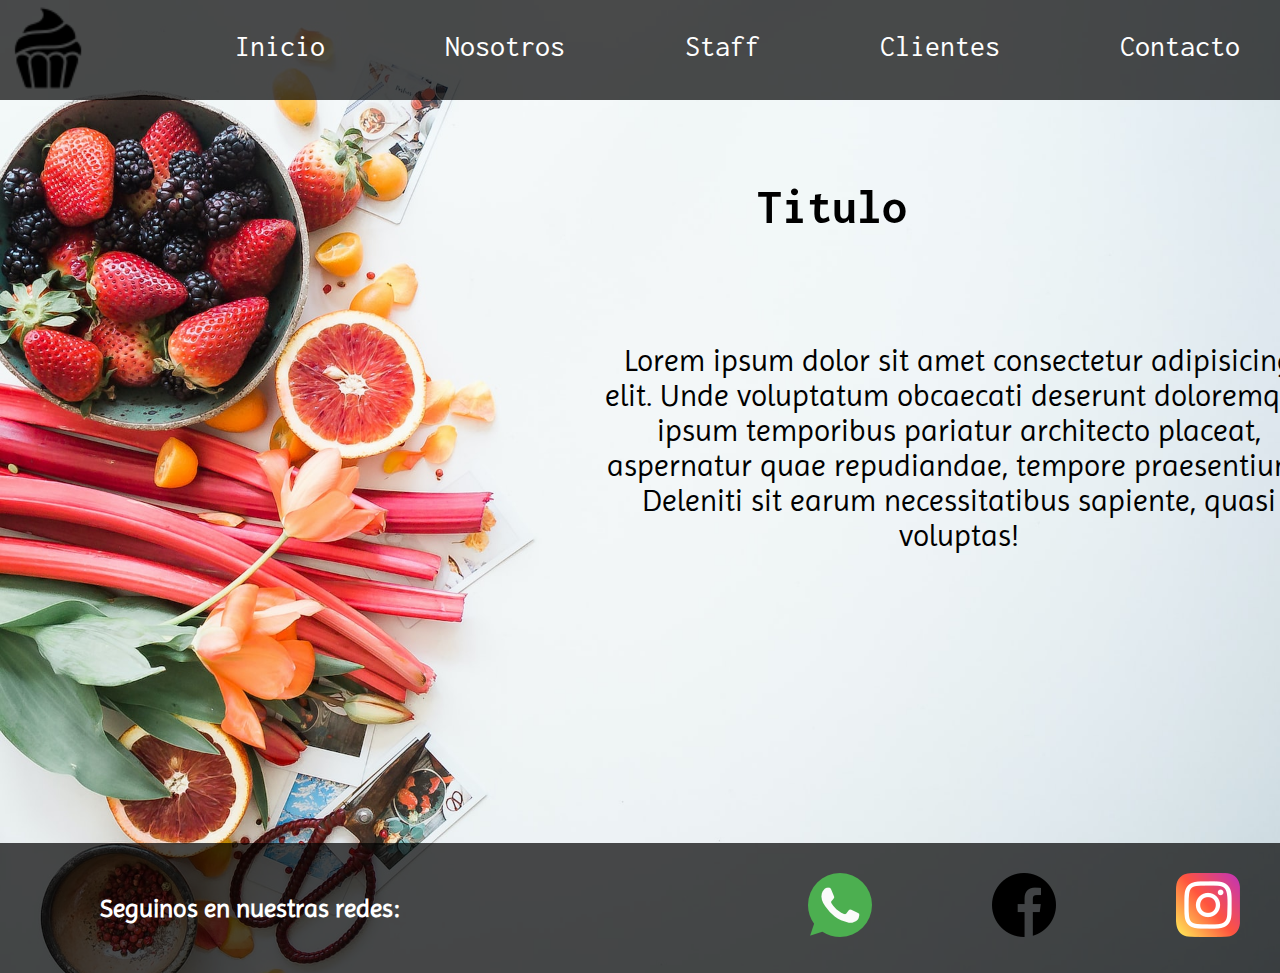
<file: index.html>
<!DOCTYPE html>
<html lang="en">
<head>
    <meta charset="UTF-8">
    <meta http-equiv="X-UA-Compatible" content="IE=edge">
    <meta name="viewport" content="width=device-width, initial-scale=1.0">
    <title>Su empresa</title>
    <link rel="stylesheet" href="./css/style.css">
    
</head>
<body class="fondo-index">
    <header>
        <div class="logo-cupcake">
            <a href="./index.html">
                <img src="./assets/img/cupcake.png" alt="">
            </a>
            </div>
        <nav>
            <ul class="navBar">
                <li><a href="./index.html">Inicio</a></li>
                <li><a href="./pages/nosotros.html">Nosotros</a></li>
                <li><a href="./pages/staff.html">Staff</a></li>
                <li><a href="./pages/clientes.html">Clientes</a></li>
                <li><a href="./pages/contacto.html">Contacto</a></li>
            </ul>
        </nav>
    </div>
    </header>

        <main>
            <div class="textoPrincipal">
                <h1>Titulo</h1>
                <p>Lorem ipsum dolor sit amet consectetur
                adipisicing elit. Unde voluptatum obcaecati 
                deserunt doloremque ipsum temporibus pariatur
                architecto placeat, aspernatur quae repudiandae, tempore
                praesentium? Deleniti sit earum necessitatibus sapiente,
                quasi voluptas!</p>
                </div>
        </main>
    
    <footer>
        <h2>Seguinos en nuestras redes:</h2>
        <ul class="barraFooter">
        <li><img src="./assets/img/whatsapp.png" alt=""></li>
        <li><img src="./assets/img/facebook.png" alt=""></li>
        <li><img src="./assets/img/instagram.png" alt=""></li>
        </uv>
    </footer>
</body>
</html>
</file>
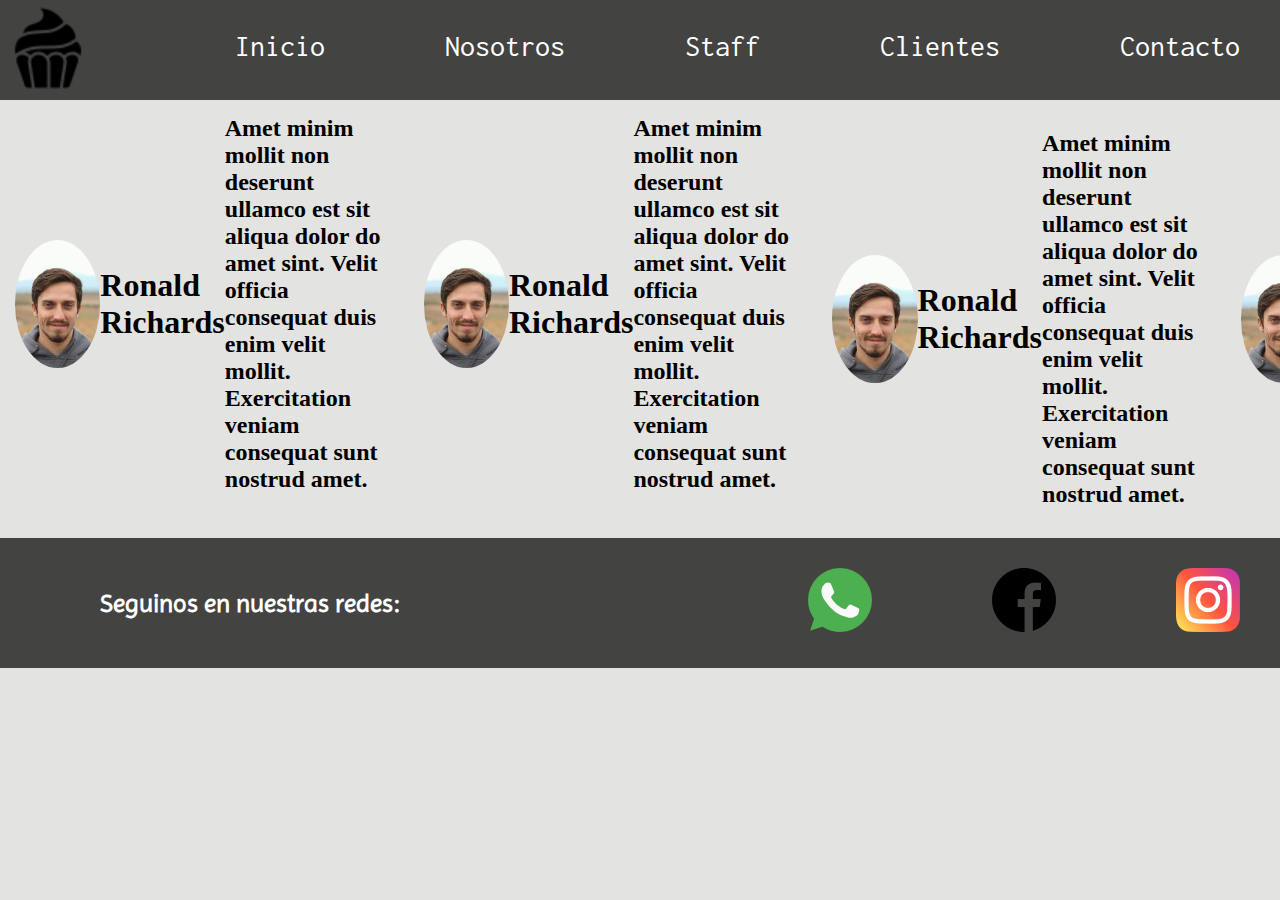
<file: pages/clientes.html>
<!DOCTYPE html>
<html lang="en">
<head>
    <meta charset="UTF-8">
    <meta http-equiv="X-UA-Compatible" content="IE=edge">
    <meta name="viewport" content="width=device-width, initial-scale=1.0">
    <title>Document</title>
    <link rel="stylesheet" href="../css/style.css">
</head>
<body class="fondo-clientes">
    <header>
        <div class="logo-cupcake">
            <a href="../index.html">
                <img src="../assets/img/cupcake.png" alt="">
            </a>
            </div>
        <nav>
            <ul class="navBar">
                <li><a href="../index.html">Inicio</a></li>
                <li><a href="./nosotros.html">Nosotros</a></li>
                <li><a href="./staff.html">Staff</a></li>
                <li><a href="./clientes.html">Clientes</a></li>
                <li><a href="./contacto.html">Contacto</a></li>
            </ul>
        </nav>
    </div>
    </header>
    <main>
<section class="clientes-arriba">
    <div class="clientes-arriba-class">
        <img src="../assets/img/clientes-persona-1.jpg" alt="">
        <h1>Ronald Richards</h1>
        <h2>Amet minim mollit non deserunt
        ullamco est sit aliqua dolor do amet 
        sint. Velit officia consequat duis enim velit mollit.
        Exercitation veniam consequat sunt nostrud amet.</h2>
    </div>
    <div class="clientes-arriba-class">
        <img src="../assets/img/clientes-persona-1.jpg" alt="">
        <h1>Ronald Richards</h1>
        <h2>Amet minim mollit non deserunt
        ullamco est sit aliqua dolor do amet 
        sint. Velit officia consequat duis enim velit mollit.
        Exercitation veniam consequat sunt nostrud amet.</h2>
    </div>
    <section class="clientes-medio">
        <div class="clientes-medio-class">
            <img src="../assets/img/clientes-persona-1.jpg" alt="">
            <h1>Ronald Richards</h1>
            <h2>Amet minim mollit non deserunt
            ullamco est sit aliqua dolor do amet 
            sint. Velit officia consequat duis enim velit mollit.
            Exercitation veniam consequat sunt nostrud amet.</h2>
    </section>
    <section class="clientes-abajo">
        <div class="clientes-abajo-class">
            <img src="../assets/img/clientes-persona-1.jpg" alt="">
            <h1>Ronald Richards</h1>
            <h2>Amet minim mollit non deserunt
            ullamco est sit aliqua dolor do amet 
            sint. Velit officia consequat duis enim velit mollit.
            Exercitation veniam consequat sunt nostrud amet.</h2>
            
            <div class="clientes-abajo-class">
                <img src="../assets/img/clientes-persona-1.jpg" alt="">
                <h1>Ronald Richards</h1>
                <h2>Amet minim mollit non deserunt
                ullamco est sit aliqua dolor do amet 
                sint. Velit officia consequat duis enim velit mollit.
                Exercitation veniam consequat sunt nostrud amet.</h2>
    </section>

</section>
    </main>
    <footer>
        <h2>Seguinos en nuestras redes:</h2>
        <ul class="barraFooter">
        <li><img src="../assets/img/whatsapp.png" alt=""></li>
        <li><img src="../assets/img/facebook.png" alt=""></li>
        <li><img src="../assets/img/instagram.png" alt=""></li>
        </uv>
    </footer>
</body>
</html>
</file>
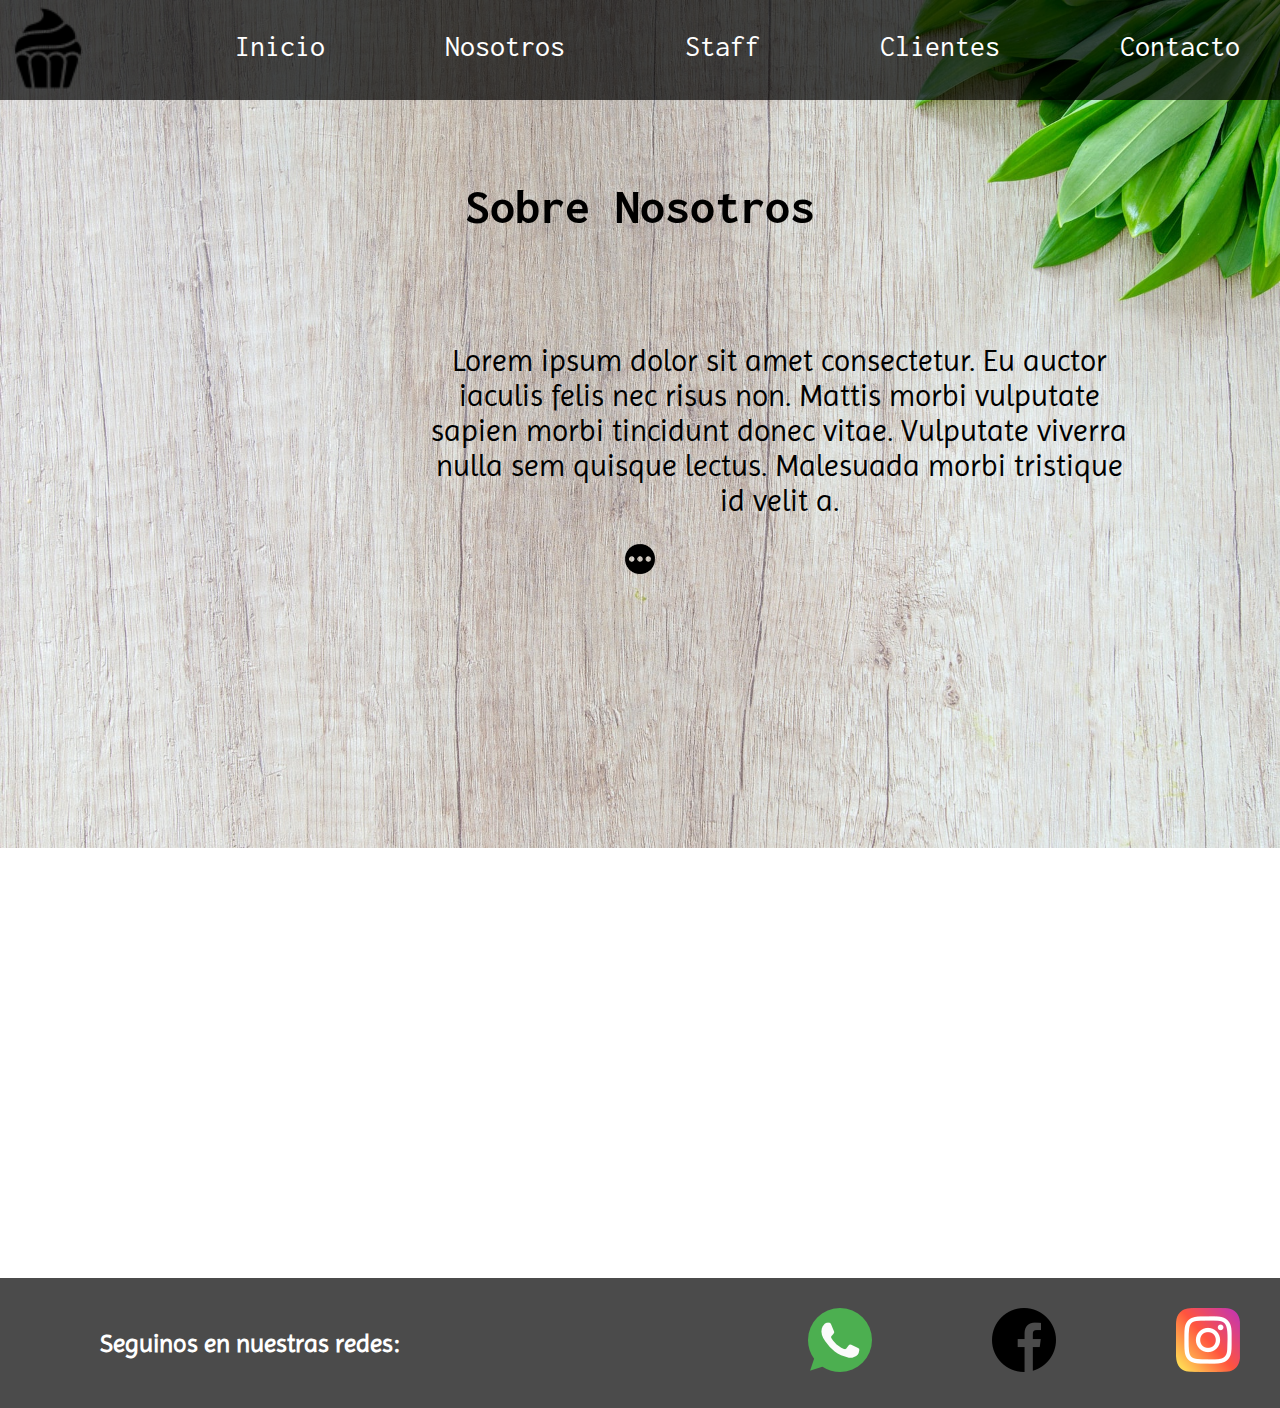
<file: pages/nosotros.html>
<!DOCTYPE html>
<html lang="en">
<head>
    <meta charset="UTF-8">
    <meta http-equiv="X-UA-Compatible" content="IE=edge">
    <meta name="viewport" content="width=device-width, initial-scale=1.0">
    <title>Sobre Nosotros</title>
    <link rel="stylesheet" href="../css/style.css">

</head>
<body class="fondo-nosotros">
    <header>
    <div class="logo-cupcake">
        <a href="../index.html">
            <img src="../assets/img/cupcake.png" alt="">
        </a>
        </div>
    <nav>
        <ul class="navBar">
            <li><a href="../index.html">Inicio</a></li>
            <li><a href="./nosotros.html">Nosotros</a></li>
            <li><a href="./staff.html">Staff</a></li>
            <li><a href="./clientes.html">Clientes</a></li>
            <li><a href="./contacto.html">Contacto</a></li>
        </ul>
    </nav>
</div>
</header>
<main>
<section>
    <div>
<h1 class="titulo-nosotros">Sobre Nosotros</h1>
    </div>
    <div>
<p class="texto-nosotros">Lorem ipsum dolor sit amet consectetur. 
    Eu auctor iaculis felis nec risus non. 
    Mattis morbi vulputate sapien morbi tincidunt
    donec vitae. Vulputate viverra nulla sem quisque
    lectus. Malesuada morbi tristique id velit a.</p>
    </div>
    <div class="icono-mostrar-mas"> <img src="../assets/img/icono show more.png" alt=""></div>


</section>
</main>
<footer>
    <h2>Seguinos en nuestras redes:</h2>
    <ul class="barraFooter">
    <li><img src="../assets/img/whatsapp.png" alt=""></li>
    <li><img src="../assets/img/facebook.png" alt=""></li>
    <li><img src="../assets/img/instagram.png" alt=""></li>
    </uv>
</footer>
</body>
</html>
</file>
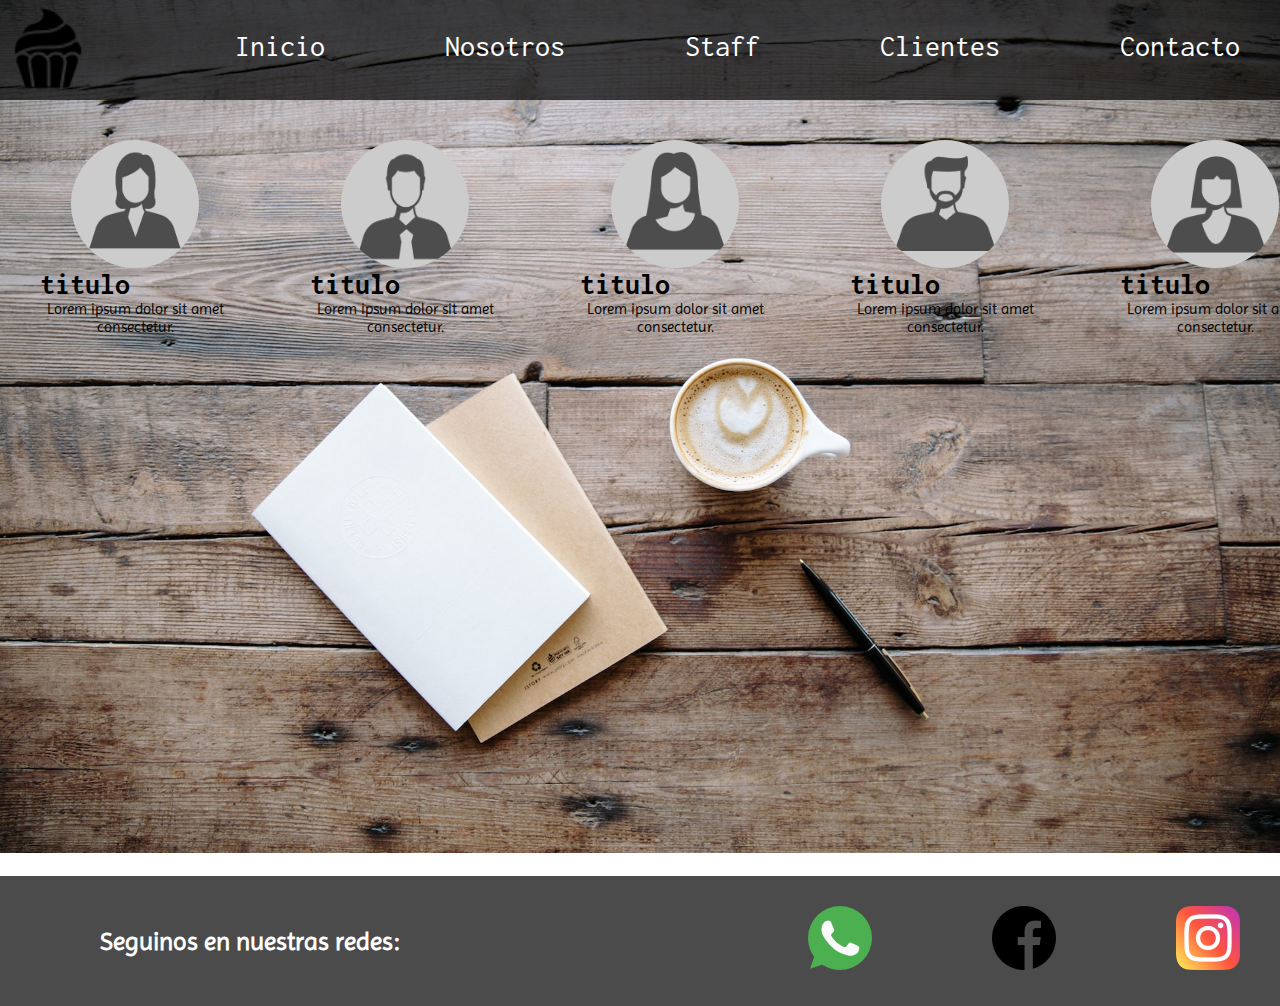
<file: pages/staff.html>
<!DOCTYPE html>
<html lang="en">
<head>
    <meta charset="UTF-8">
    <meta http-equiv="X-UA-Compatible" content="IE=edge">
    <meta name="viewport" content="width=device-width, initial-scale=1.0">
    <title>Staff</title>
    <link rel="stylesheet" href="../css/style.css">
</head>
<body class="fondo-staff">
<header>
    <div class="logo-cupcake">
        <a href="../index.html">
            <img src="../assets/img/cupcake.png" alt="">
        </a>
        </div>
    <nav>
        <ul class="navBar">
            <li><a href="../index.html">Inicio</a></li>
            <li><a href="./nosotros.html">Nosotros</a></li>
            <li><a href="./staff.html">Staff</a></li>
            <li><a href="./clientes.html">Clientes</a></li>
            <li><a href="./contacto.html">Contacto</a></li>
        </ul>
    </nav>
</div>
</header>

    <main>
<section class="contenedor-de-imagenes">
<div class="card-staff">
    <img src="../assets/img/staff-persona-1.jpg" alt="">
    <h2>titulo</h2>
    <p>Lorem ipsum dolor sit amet consectetur.</p>
</div>
<div class="card-staff">
    <img src="../assets/img/staff-persona-2.jpg" alt="">
    <h2>titulo</h2>
    <p>Lorem ipsum dolor sit amet consectetur.</p>
</div>
<div class="card-staff">
    <img src="../assets/img/staff-persona-3.jpg" alt="">
    <h2>titulo</h2>
    <p>Lorem ipsum dolor sit amet consectetur.</p>
</div>

<div class="card-staff">
    <img src="../assets/img/staff-persona-4.jpg" alt="">
    <h2>titulo</h2>
    <p>Lorem ipsum dolor sit amet consectetur.</p>
</div>
<div class="card-staff">
    <img src="../assets/img/staff-persona-5.jpg" alt="">
    <h2>titulo</h2>
    <p>Lorem ipsum dolor sit amet consectetur.</p>
</div>
</section>



    </main>
    <footer>
        <h2>Seguinos en nuestras redes:</h2>
        <ul class="barraFooter">
        <li><img src="../assets/img/whatsapp.png" alt=""></li>
        <li><img src="../assets/img/facebook.png" alt=""></li>
        <li><img src="../assets/img/instagram.png" alt=""></li>
        </uv>
    </footer>
    
</body>
</html>
</file>
<file: css/style.css>
/*font-family: 'Inconsolata', monospace;
font-family: 'Imprima', sans-serif;
*/
@import url('https://fonts.googleapis.com/css2?family=Imprima&family=Inconsolata&display=swap');

*{
    margin: 0;
    padding: 0;
    box-sizing: border-box;
}
/**inicio del header**/

header{
    width: 100%;
    background-color: #000000b4 ;
    display: flex;
    justify-content: space-between;
}
.logo-cupcake {
    display: flex;
    justify-content: center;
    align-items: center;
}
.logo-cupcake img{
    width: 96px;
}
.navBar{
    display: flex;
    gap: 50px;
}

.navBar li{
    display: inline;
    list-style: none;
    padding: 30px;
    margin-right: 10px;

}
.navBar li a{
    text-decoration: none;
    color: white;
    font-family: Inconsolata;
    font-size: 30px;
}
.navBar a:hover{
    color: rgb(172, 243, 243);
    font-size: 32px;
}
/**inicio del index**/
.fondo-index{
    background-image: url(../assets/img/fondo-index.jpg);
    width: 100%;
    height: 100%;
    background-size: cover;
    background-repeat: no-repeat;
    
}

.textoPrincipal h1{
    padding-top: 80px;
    padding-bottom: 30px;
    margin-left: 30%;
    text-align: center;
    font-size: 50px;
    font-family: Inconsolata;
}
.textoPrincipal p{
    padding-top: 80px;
    padding-bottom: 500px;
    text-align: center;
    width: 714px;
    height: 181px;
    font-size: 30px;
    font-family: Imprima;
    margin-left: 47% ;
}
/**aca empieza el footer**/


footer{
    justify-content: space-between;
    display: flex;
    width: 100%;
    height: 130px;
    background-color: #000000b4;
}
footer h2{
    display: flex;
    align-items: center;
    color: white;
    text-decoration: none;
    font-family: Imprima;
    font-size: 25px;
    margin-left: 100px;
}
.barraFooter{
    display: flex;
    gap: 50px;
}
.barraFooter li{
    display: inline;
    list-style: none;
    padding: 30px;
    margin-right: 10px;
}
/*aqui comienza el media de 768px*/

@media (max-width:768px){
    .logo-cupcake {
        display: flex;
        justify-content: left;
        align-items: left;
    }
    .logo-cupcake img{
        width: 96px;
    }
    .navBar{
        display: flex;
        gap: 10px;
        flex-direction: row;
    }
    
    .navBar li{
        padding: 5px;
        margin-right: 10px;
        margin-top: 20px;

    }
    .fondo-index{
        width: 100%;
        height: 100%;
    }
    .textoPrincipal h1{
        padding-top: 40px;
        padding-bottom: 15px;
        margin-left: 33%;
        text-align: center;
        font-size: 30px;
    }

    .textoPrincipal p{
        padding-top: 40px;
        padding-bottom: 300px;
        width: 300px;
        height: 300px;
        font-size: 15px;
        font-family: Imprima;
        margin-left: 47% ;
        
    }
footer h2{
    font-size: 15px;
}
}
/*aqui comienza el media de 320px*/
@media (max-width:320px){
    .navBar{
        display: none;
        
    }
    header {
        justify-content: center;
        align-items: center;
    }

    .textoPrincipal h1{
        padding-top: 40px;
        padding-bottom: 30px;
        text-align: center;
        font-size: 20px;
        color: whitesmoke;

    }
    .textoPrincipal p{
        text-align: center;
        padding-top: 80px;
        padding-bottom: 400px;
        width: 150px;
        height: 150px;
        font-size: 15px;
        font-family: Imprima;
        color: whitesmoke;
        
    }
    footer{
    display: flex;
    flex-direction: column;
    width: 100%;    
    height: 500px;
    background-color: #000000b4;}

    .barraFooter{
        display: flex;
        flex-direction: column;
        align-items: center;
        padding: 0px;
        margin-right: 0px;
        
    }

}


/**aqui comienza la pagina de nosotros**/

.titulo-nosotros{
    padding-top: 80px;
    padding-bottom: 30px;
    text-align: center;
    font-size: 50px;
    font-family: Inconsolata;
}
.texto-nosotros{
    padding-top: 80px;
    padding-bottom: 80px;
    text-align: center;
    justify-content: center;
    align-items: center;
    width: 714px;
    height: 181px;
    font-size: 30px;
    font-family: Imprima;
    margin-left: 33%;
}
.fondo-nosotros{
    background-image: url(../assets/img/fondo-nosotros.jpg);
    width: 100%;
    height: 300px;
    background-size: cover;
    background-repeat: no-repeat;
}
.icono-mostrar-mas img{
    width: 30px;
    height: 30px;
}
.icono-mostrar-mas{
    text-align: center;
    justify-content: center;
    align-items: center;
    padding-top: 100px;
    padding-bottom: 700px;
}

/**aqui comienza el staff**/
.fondo-staff{
    background-image: url(../assets/img/fondo-staff.jpg);
    width: 100%;
    height: 300px;
    background-size: cover;
    background-repeat: no-repeat;
}

.contenedor-de-imagenes{
    display: flex;

}
.contenedor-de-imagenes div img{
    width: 128px;
    height: 128px;
    border-radius: 50%;
}
.card-staff{
    display: flex;
    flex-direction: column;
    align-items: center;
    padding: 20px;
    margin: 20px;
}
.card-staff h2{
    color: black;
    text-align: center;
    font-family: inconsolata;
    font-size: 30px;
    padding-right: 100px;
}
.card-staff p{
    color: black;
    text-align: center;
    font-family: imprima;
    font-size: 15px;
    padding-bottom: 500px;
}

/**aqui comienza clientes**/

.fondo-clientes{
    background-color: #E3E3E1;
    width: 100%;
    height: 100%;

}
.clientes-arriba{
    display: flex;
}
.clientes-arriba-class{
    display: flex;
    flex-direction: row;
    align-items: center;
    height: 100%;
    padding: 15px;
}
.clientes-arriba-class img{
border-radius: 50%;
height: 128px;
width: 128px;
}
.clientes-medio{
    display: flex;
}
.clientes-medio-class{
    display: flex;
    flex-direction: row;
    align-items: center;
    padding: 15px;
}
.clientes-medio-class img{
    border-radius: 50%;
    height: 128px;
    width: 128px;
}

.clientes-abajo{
    display: flex;
}
.clientes-abajo-class{
    display: flex;
    flex-direction: row;
    align-items: center;
    padding: 15px;
}
.clientes-abajo-class img{
    border-radius: 50%;
    height: 128px;
    width: 128px;
}

/**aqui comienza contactos**/

.fondo-contacto{
    background-image: url(../assets/img/fondo-contacto.jpg);
    width: 100%;
    height: 100%;
    background-size: cover;
    background-repeat: no-repeat;
}
</file>
